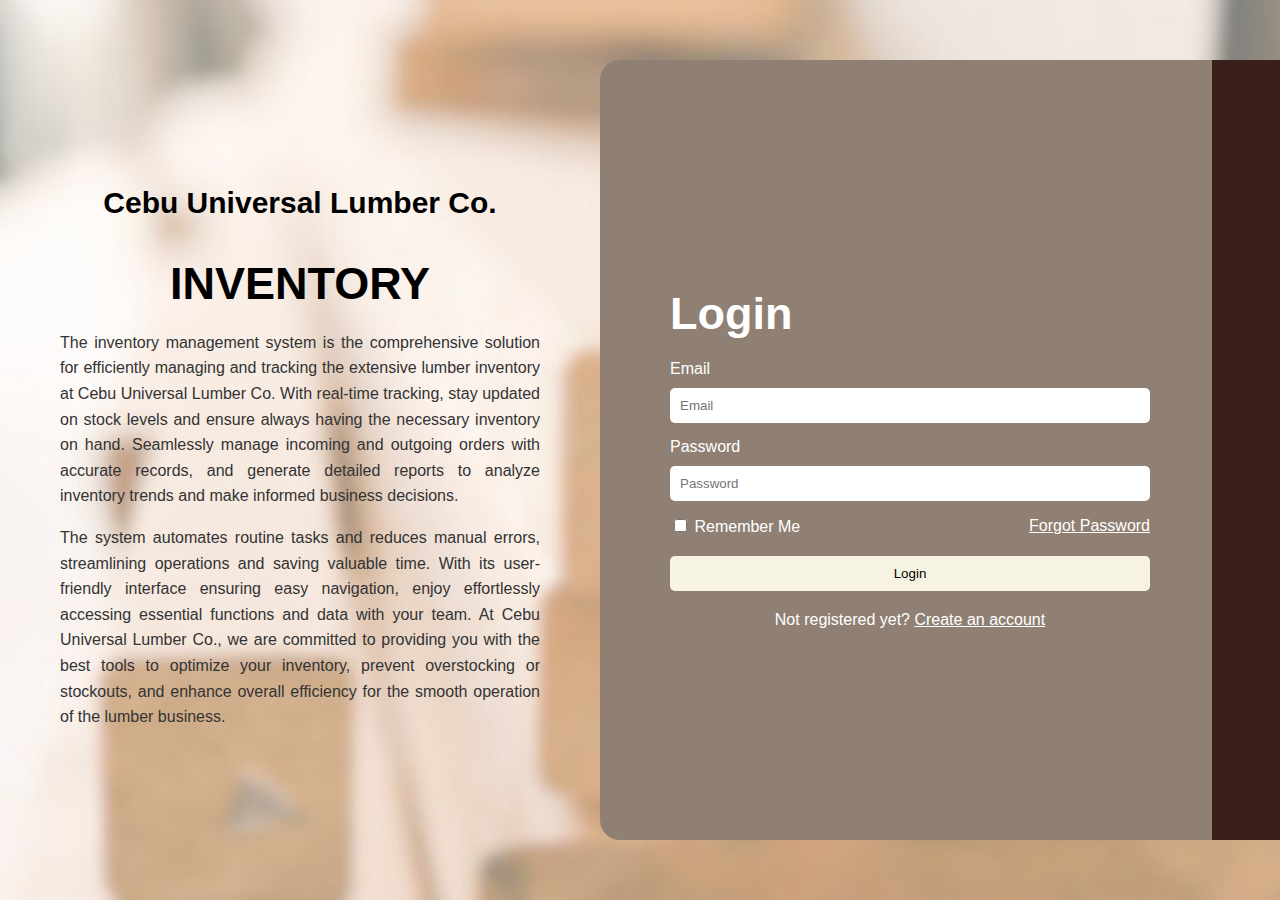
<file: IM2prj/index.html>
<!DOCTYPE html>
<html lang="en">
<head>
    <meta charset="UTF-8">
    <meta name="viewport" content="width=device-width, initial-scale=1.0">
    <title>Login</title>
    <link rel="stylesheet" href="login.css">
</head>
<body>
    <div class="container">
        <div class="left">
            <h1>Cebu Universal Lumber Co.</h1>
            <h2>INVENTORY</h2>
            <p>The inventory management system is the comprehensive solution for efficiently managing and tracking the extensive lumber inventory at Cebu Universal Lumber Co. With real-time tracking, stay updated on stock levels and ensure always having the necessary inventory on hand. Seamlessly manage incoming and outgoing orders with accurate records, and generate detailed reports to analyze inventory trends and make informed business decisions.</p>
            <p>The system automates routine tasks and reduces manual errors, streamlining operations and saving valuable time. With its user-friendly interface ensuring easy navigation, enjoy effortlessly accessing essential functions and data with your team. At Cebu Universal Lumber Co., we are committed to providing you with the best tools to optimize your inventory, prevent overstocking or stockouts, and enhance overall efficiency for the smooth operation of the lumber business.</p>
        </div>
        <div class="right">
            <form id="loginForm" action="login.php" method="POST">
                <h2>Login</h2>
                <div id="error-message" style="display:none; color: red;"></div>
                <div class="input-group">
                    <label for="email">Email</label>
                    <input type="email" id="email" name="email" placeholder="Email" required>
                </div>
                <div class="input-group">
                    <label for="password">Password</label>
                    <input type="password" id="password" name="password" placeholder="Password" required>
                </div>
                <div class="options">
                    <label>
                        <input type="checkbox">
                        Remember Me
                    </label>
                    <a href="#">Forgot Password</a>
                </div>
                <button type="submit">Login</button>
                <p>Not registered yet? <a href="create.html">Create an account</a></p>
            </form>
            <div class="dark-rectangle"></div>
        </div>
    </div>

    <script src="login.js"></script>
</body>
</html>
</file>
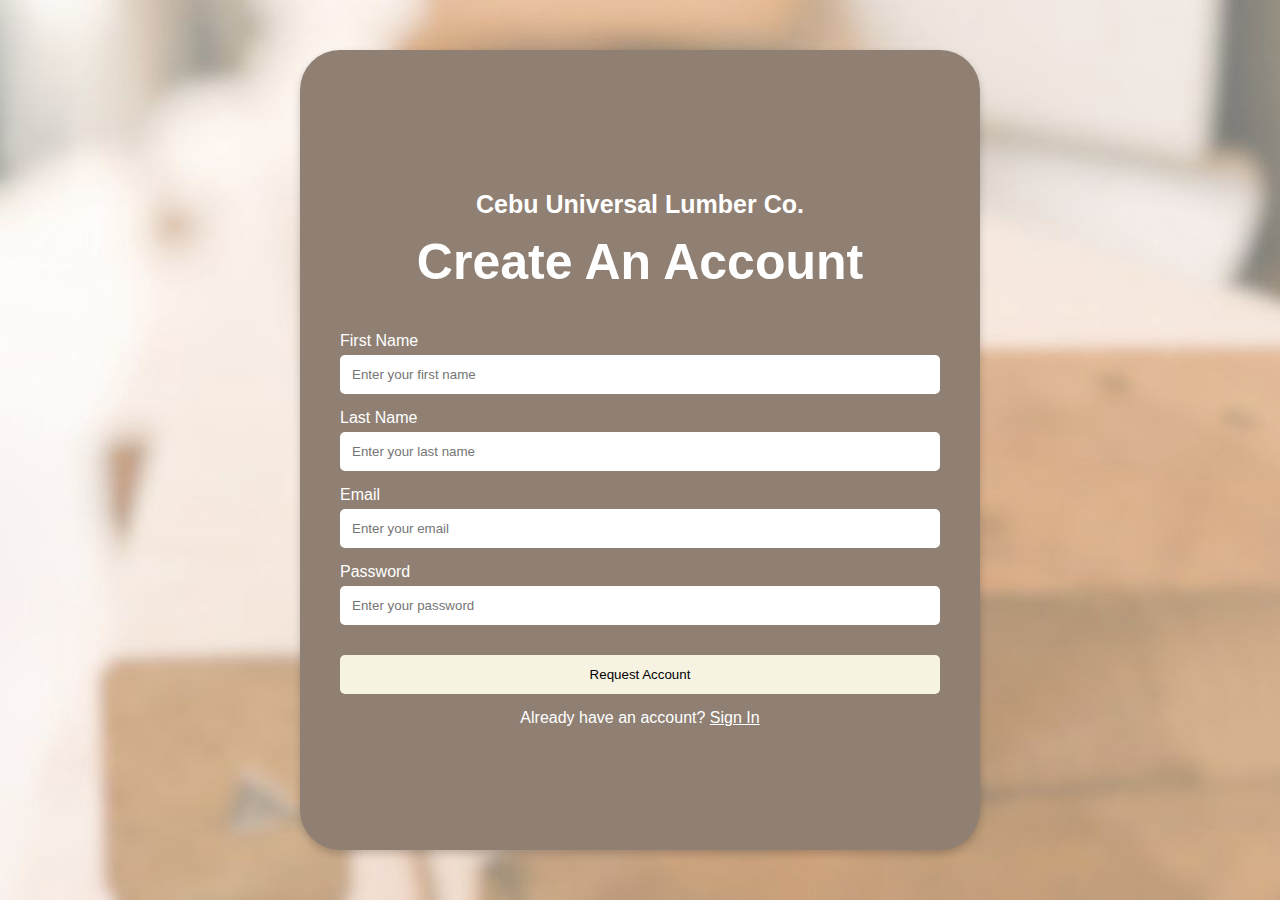
<file: IM2prj/create.html>
<!DOCTYPE html>
<html lang="en">
<head>
    <meta charset="UTF-8">
    <meta name="viewport" content="width=device-width, initial-scale=1.0">
    <title>Create an Account</title>
    <link rel="stylesheet" href="styles.css">
</head>
<body>
    <div class="container">
        <h4>Cebu Universal Lumber Co.</h4>
        <h2>Create An Account</h2>
        <form id="createAccountForm">
            <div class="input-group">
                <label for="firstName">First Name</label>
                <input type="text" id="firstName" name="firstName" placeholder="Enter your first name" required>
            </div>
            <div class="input-group">
                <label for="lastName">Last Name</label>
                <input type="text" id="lastName" name="lastName" placeholder="Enter your last name" required>
            </div>
            <div class="input-group">
                <label for="email">Email</label>
                <input type="email" id="email" name="email" placeholder="Enter your email" required>
            </div>
            <div class="input-group">
                <label for="password">Password</label>
                <input type="password" id="password" name="password" placeholder="Enter your password" required>
            </div>
            <button type="submit">Request Account</button>
        </form>
        <p>Already have an account? <a href="index.html">Sign In</a></p>
    </div>
    <script src="script.js"></script>
</body>
</html>
</file>
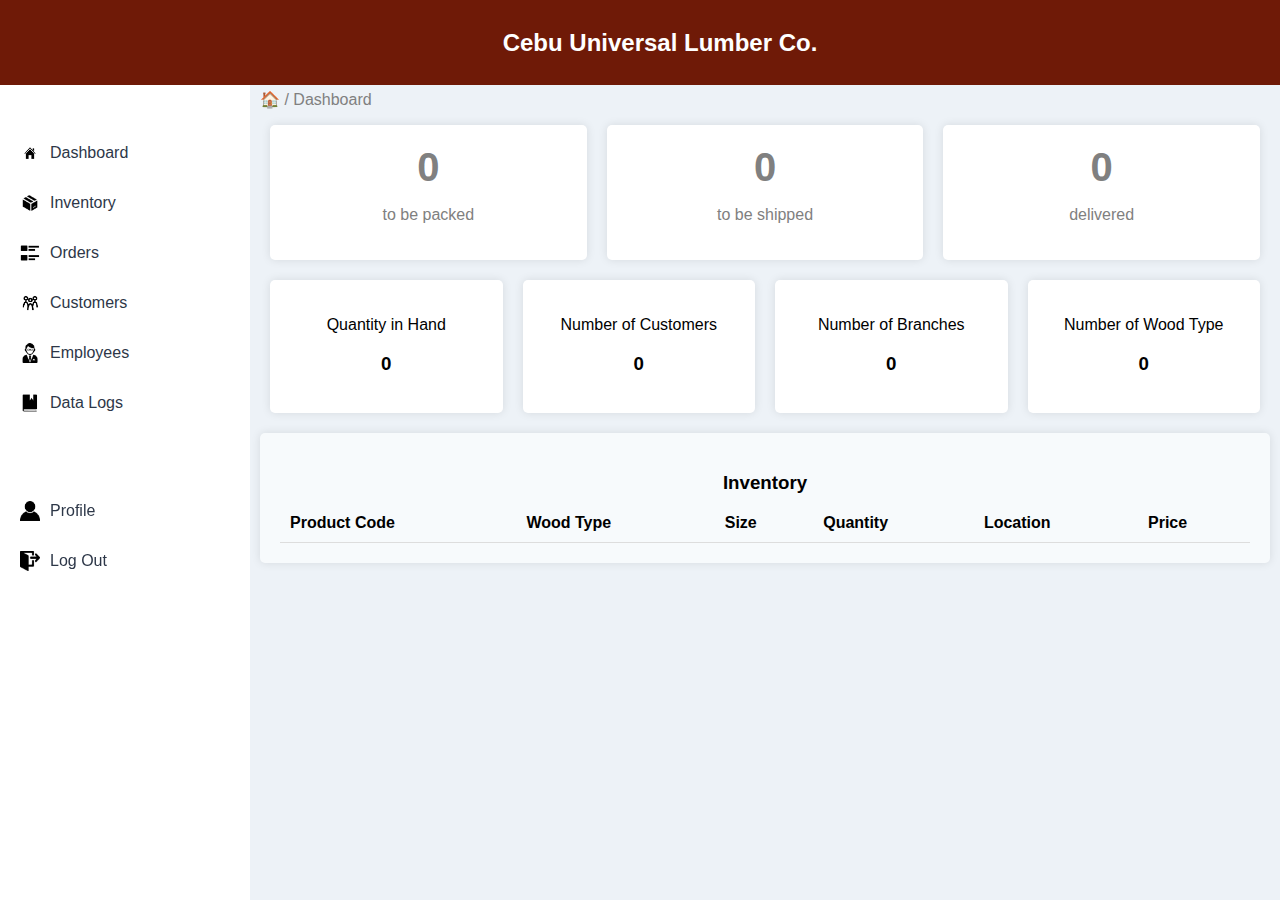
<file: IM2prj/dash.html>
<!DOCTYPE html>
<html lang="en">
<head>
    <meta charset="UTF-8">
    <meta name="viewport" content="width=device-width, initial-scale=1.0">
    <title>Cebu Universal Lumber Co. Dashboard</title>
    <link rel="stylesheet" href="dash.css">
</head>
<body>
    <div class="header">
        <h2>Cebu Universal Lumber Co.</h2>
    </div>
    <div class="container">
        <div class="sidebar">
            <ul>
                <li><a href="#" class="active"><img src="logos/homelogo.png" alt="Dashboard Icon" class="icon">Dashboard</a></li>
                <li><a href="inventory.html"><img src="logos/inventory.png" alt="Inventory Icon" class="icon">Inventory</a></li>
                <li><a href="orders.html"><img src="logos/orders.png" alt="Orders Icon" class="icon">Orders</a></li>
                <li><a href="customers.html"><img src="logos/customers.png" alt="Customers Icon" class="icon">Customers</a></li>
                <li><a href="employees.html"><img src="logos/employees.png" alt="Employees Icon" class="icon">Employees</a></li>
                <li><a href="datalog.html"><img src="logos/datalog.png" alt="Data Logs Icon" class="icon">Data Logs</a></li>
            </ul>
            <ul class="bottom">
                <li><a href="profile.html"><img src="logos/profile.png" alt="Profile Icon" class="icon">Profile</a></li>
                <li><a href="logout.php"><img src="logos/logout.png" alt="Log Out Icon" class="icon">Log Out</a></li>
            </ul>
        </div>
        <div class="main-content">
            <div class="pagename">
                <p> 🏠 / Dashboard</p>
                <div class="stats">
                    <div class="stat" id="to-be-packed">
                        <h3 id="to-be-packed-count">0</h3>
                        <p>to be packed</p>
                    </div>
                    <div class="stat" id="to-be-shipped">
                        <h3 id="to-be-shipped-count">0</h3>
                        <p>to be shipped</p>
                    </div>
                    <div class="stat" id="to-be-delivered">
                        <h3 id="to-be-delivered-count">0</h3>
                        <p>delivered</p>
                    </div>
                </div>
            </div>
            <div class="summary">
                <div class="summary-box" id="quantity-in-hand">
                    <p>Quantity in Hand</p>
                    <h3 id="quantity-in-hand-count">0</h3>
                </div>
                <div class="summary-box" id="number-of-customers">
                    <p>Number of Customers</p>
                    <h3 id="number-of-customers-count">0</h3>
                </div>
                <div class="summary-box" id="number-of-branches">
                    <p>Number of Branches</p>
                    <h3 id="number-of-branches-count">0</h3>
                </div>
                <div class="summary-box" id="number-of-categories">
                    <p>Number of Wood Type</p>
                    <h3 id="number-of-categories-count">0</h3>
                </div>
            </div>
            <div class="inventory">
                <h3>Inventory</h3>
                <table id="inventoryTable">
                    <thead>
                        <tr>
                            <th>Product Code</th>
                            <th>Wood Type</th>
                            <th>Size</th>
                            <th>Quantity</th>
                            <th>Location</th>
                            <th>Price</th>
                        </tr>
                    </thead>
                    <tbody>
                        <!-- Inventory items will be dynamically added here -->
                    </tbody>
                </table>
            </div>
        </div>
    </div>
    <script src="dash.js"></script>
</body>
</html>
</file>
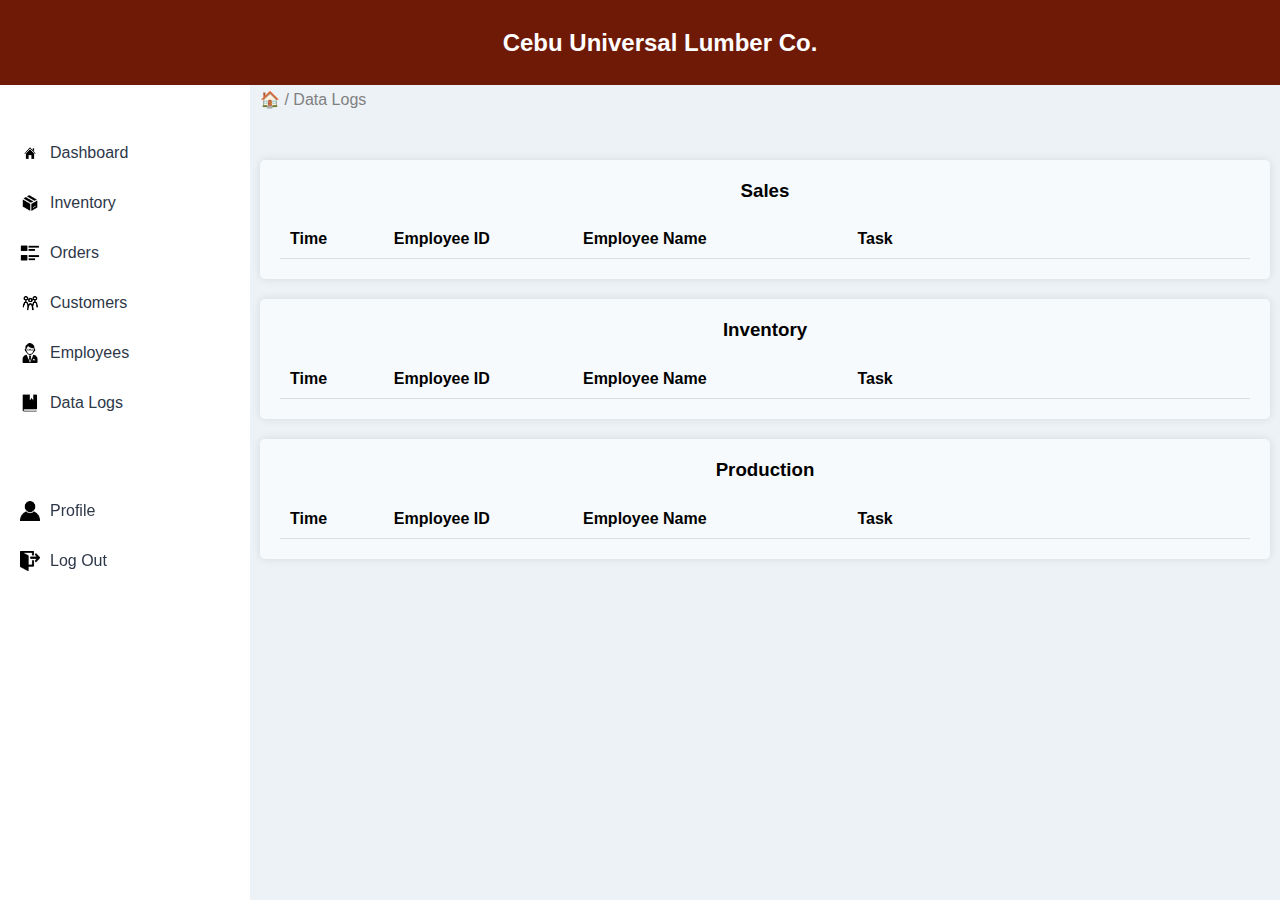
<file: IM2prj/datalog.html>
<!DOCTYPE html>
<html lang="en">
<head>
    <meta charset="UTF-8">
    <meta name="viewport" content="width=device-width, initial-scale=1.0">
    <title>Cebu Universal Lumber Co. Data-Log</title>
    <link rel="stylesheet" href="html.css">
</head>
<body>
    <div class="header">
        <h2>Cebu Universal Lumber Co.</h2>
    </div>
    <div class="container">
        <div class="sidebar">
            <ul>
                <li><a href="dash.html"><img src="logos/homelogo.png" alt="Dashboard Icon" class="icon">Dashboard</a></li>
                <li><a href="inventory.html"  class="active"><img src="logos/inventory.png" alt="Inventory Icon" class="icon">Inventory</a></li>
                <li><a href="orders.html"><img src="logos/orders.png" alt="Orders Icon" class="icon">Orders</a></li>
                <li><a href="customers.html"><img src="logos/customers.png" alt="Customers Icon" class="icon">Customers</a></li>
                <li><a href="employees.html"><img src="logos/employees.png" alt="Employees Icon" class="icon">Employees</a></li>
                <li><a href="datalog.html"><img src="logos/datalog.png" alt="Data Logs Icon" class="icon">Data Logs</a></li>
            </ul>
            <ul class="bottom">
                <li><a href="profile.html"><img src="logos/profile.png" alt="Profile Icon" class="icon">Profile</a></li>
                <li><a href="logout.php"><img src="logos/logout.png" alt="Log Out Icon" class="icon">Log Out</a></li>
            </ul>
        </div>
        <div class="main-content">
            <div class="pagename">
                <p> 🏠 / Data Logs
            </div>
            <section class="datalogcontentarea">
                <div class="datalogrecord-list">
                    <div class="datalog-table-container">
                        <h3 class="tabletitle">Sales</h3>
                        <table id="sales-table">
                            <thead>
                                <tr>
                                    <th>Time</th>
                                    <th>Employee ID</th>
                                    <th>Employee Name</th>
                                    <th>Task</th>
                                </tr>
                            </thead>
                            <tbody id="sales-table-body">
                                <!-- sales data logs records -->
                            </tbody>
                        </table>
                    </div>
                    <div class="datalog-table-container">
                        <h3 class="tabletitle">Inventory</h3>
                        <table id="inventory-table">
                            <thead>
                                <tr>
                                    <th>Time</th>
                                    <th>Employee ID</th>
                                    <th>Employee Name</th>
                                    <th>Task</th>
                                </tr>
                            </thead>
                            <tbody id="inventory-table-body">
                                <!-- inventory data logs records -->
                            </tbody>
                        </table>
                    </div>
                    <div class="datalog-table-container">
                        <h3 class="tabletitle">Production</h3>
                        <table id="production-table">
                            <thead>
                                <tr>
                                    <th>Time</th>
                                    <th>Employee ID</th>
                                    <th>Employee Name</th>
                                    <th>Task</th>
                                </tr>
                            </thead>
                            <tbody id="production-table-body">
                                <!-- production data logs records -->
                            </tbody>
                        </table>
                    </div>
                </div>
            </section>
        </div>
    </div>
    <script src="datalog.js"></script>
</body>
</html>
</file>
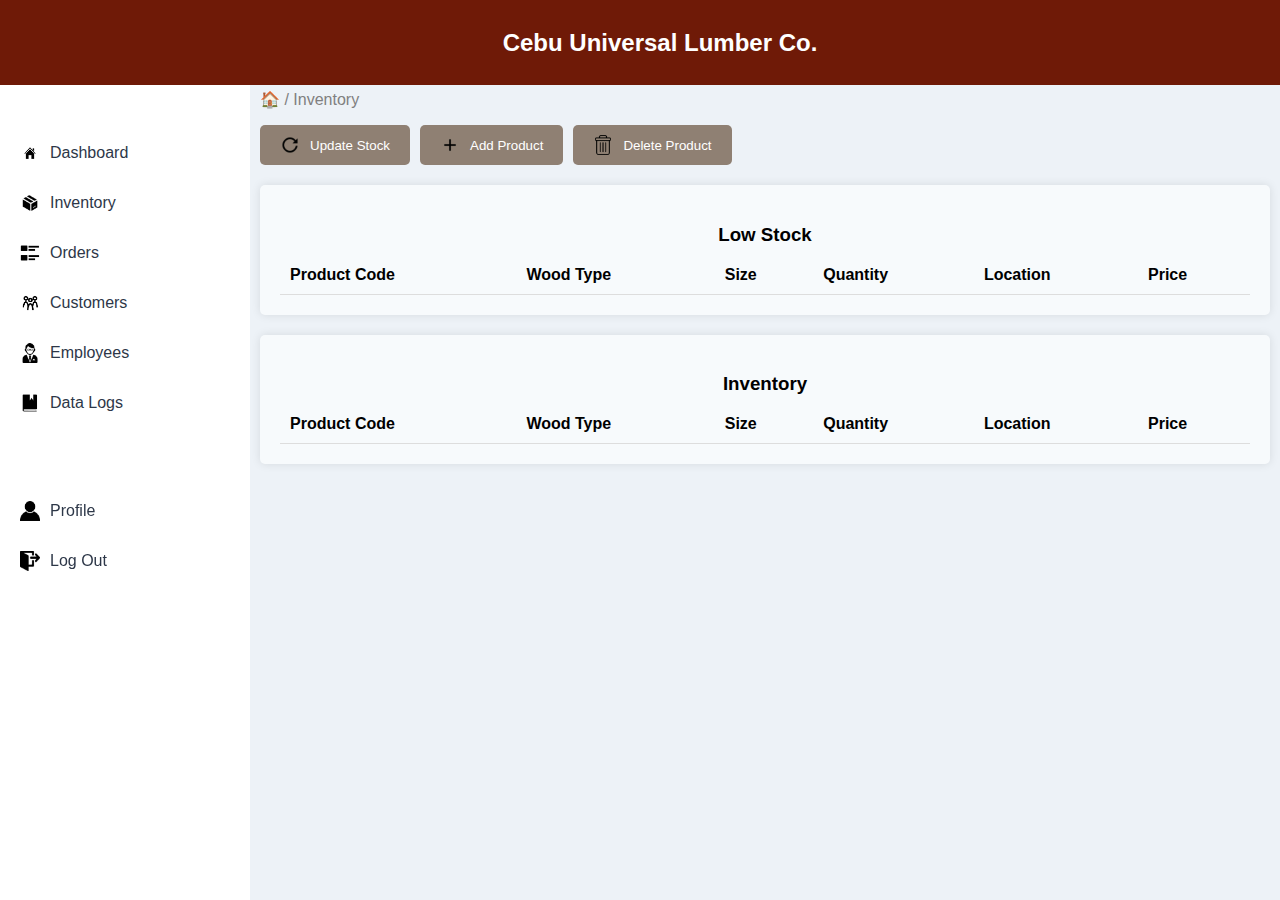
<file: IM2prj/inventory.html>
<!DOCTYPE html>
<html lang="en">
<head>
    <meta charset="UTF-8">
    <meta name="viewport" content="width=device-width, initial-scale=1.0">
    <title>Cebu Universal Lumber Co. Inventory</title>
    <link rel="stylesheet" href="inventory.css">
</head>
<body>
    <div class="header">
        <h2>Cebu Universal Lumber Co.</h2>
    </div>
    <div class="container">
        <div class="sidebar">
            <ul>
                <li><a href="dash.html"><img src="logos/homelogo.png" alt="Dashboard Icon" class="icon">Dashboard</a></li>
                <li><a href="inventory.html"  class="active"><img src="logos/inventory.png" alt="Inventory Icon" class="icon">Inventory</a></li>
                <li><a href="orders.html"><img src="logos/orders.png" alt="Orders Icon" class="icon">Orders</a></li>
                <li><a href="customers.html"><img src="logos/customers.png" alt="Customers Icon" class="icon">Customers</a></li>
                <li><a href="employees.html"><img src="logos/employees.png" alt="Employees Icon" class="icon">Employees</a></li>
                <li><a href="datalog.html"><img src="logos/datalog.png" alt="Data Logs Icon" class="icon">Data Logs</a></li>
            </ul>
            <ul class="bottom">
                <li><a href="profile.html"><img src="logos/profile.png" alt="Profile Icon" class="icon">Profile</a></li>
                <li><a href="logout.php"><img src="logos/logout.png" alt="Log Out Icon" class="icon">Log Out</a></li>
            </ul>
        </div>
        <div class="main-content">
            <div class="pagename">
                <p> 🏠 / Inventory
            </div>
            <div class="buttons">
                <button id="updateStockBtn"><img src="logos/update.png" alt="Dashboard Icon" class="icon">Update Stock</button>
                <button id="addProductBtn"><img src="logos/add.png" alt="Dashboard Icon" class="icon">Add Product</button>
                <button id="deleteProductBtn"><img src="logos/delete.png" alt="Dashboard Icon" class="icon">Delete Product</button>
            </div>
            <div id="updateStockModal" class="modal">
                <div class="modal-content">
                    <span class="close" id="updateStockClose">&times;</span>
                    <h2>Update Stock</h2>
                    <form id="updateStockForm">
                        <label for="updateProductCode">Product Code</label>
                        <input type="text" id="updateProductCode" name="productCode" required>
                        <label for="updateQuantity">Quantity In Stock</label>
                        <input type="number" id="updateQuantity" name="quantity" required>
                        <button type="submit">Save</button>
                    </form>
                </div>
            </div>
            <div id="addProductModal" class="modal">
                <div class="modal-content">
                    <span class="close" id="addProductClose">&times;</span>
                    <h2>Add Product</h2>
                    <form id="addProductForm">
                        <label for="addProductCode">Product Code</label>
                        <input type="text" id="addProductCode" name="productCode" required>
                        <label for="addWoodType">Wood Type</label>
                        <input type="text" id="addWoodType" name="woodType" required>
                        <label for="addSize">Size</label>
                        <input type="text" id="addSize" name="size" required>
                        <label for="addQuantity">Quantity In Stock</label>
                        <input type="number" id="addQuantity" name="quantity" required>
                        <label for="addLocation">Location</label>
                        <input type="text" id="addLocation" name="location" required>
                        <label for="addPrice">Price</label>
                        <input type="number" id="addPrice" name="price" required>
                        <button type="submit">Save</button>
                    </form>
                </div>
            </div>
            <div id="deleteProductModal" class="modal">
                <div class="modal-content">
                    <span class="close" id="deleteProductClose">&times;</span>
                    <h2>Delete Product</h2>
                    <form id="deleteProductForm">
                        <label for="deleteProductCode">Product Code</label>
                        <input type="text" id="deleteProductCode" name="productCode" required>
                        <button type="submit">Delete</button>
                    </form>
                </div>
            </div>
            <div class="low-stock">
                <h3>Low Stock</h3>
                <table id="lowStockTable">
                    <thead>
                        <tr>
                            <th>Product Code</th>
                            <th>Wood Type</th>
                            <th>Size</th>
                            <th>Quantity</th>
                            <th>Location</th>
                            <th>Price</th>
                        </tr>
                    </thead>
                    <tbody>
                        <!-- Low stock items will be dynamically added here -->
                    </tbody>
                </table>
            </div>
            <div class="inventory">
                <h3>Inventory</h3>
                <table id="inventoryTable">
                    <thead>
                        <tr>
                            <th>Product Code</th>
                            <th>Wood Type</th>
                            <th>Size</th>
                            <th>Quantity</th>
                            <th>Location</th>
                            <th>Price</th>
                        </tr>
                    </thead>
                    <tbody>
                        <!-- Inventory items will be dynamically added here -->
                    </tbody>
                </table>
            </div>
        </div>
    </div>
    <script src="inventory.js"></script>
</body>
</html>
</file>
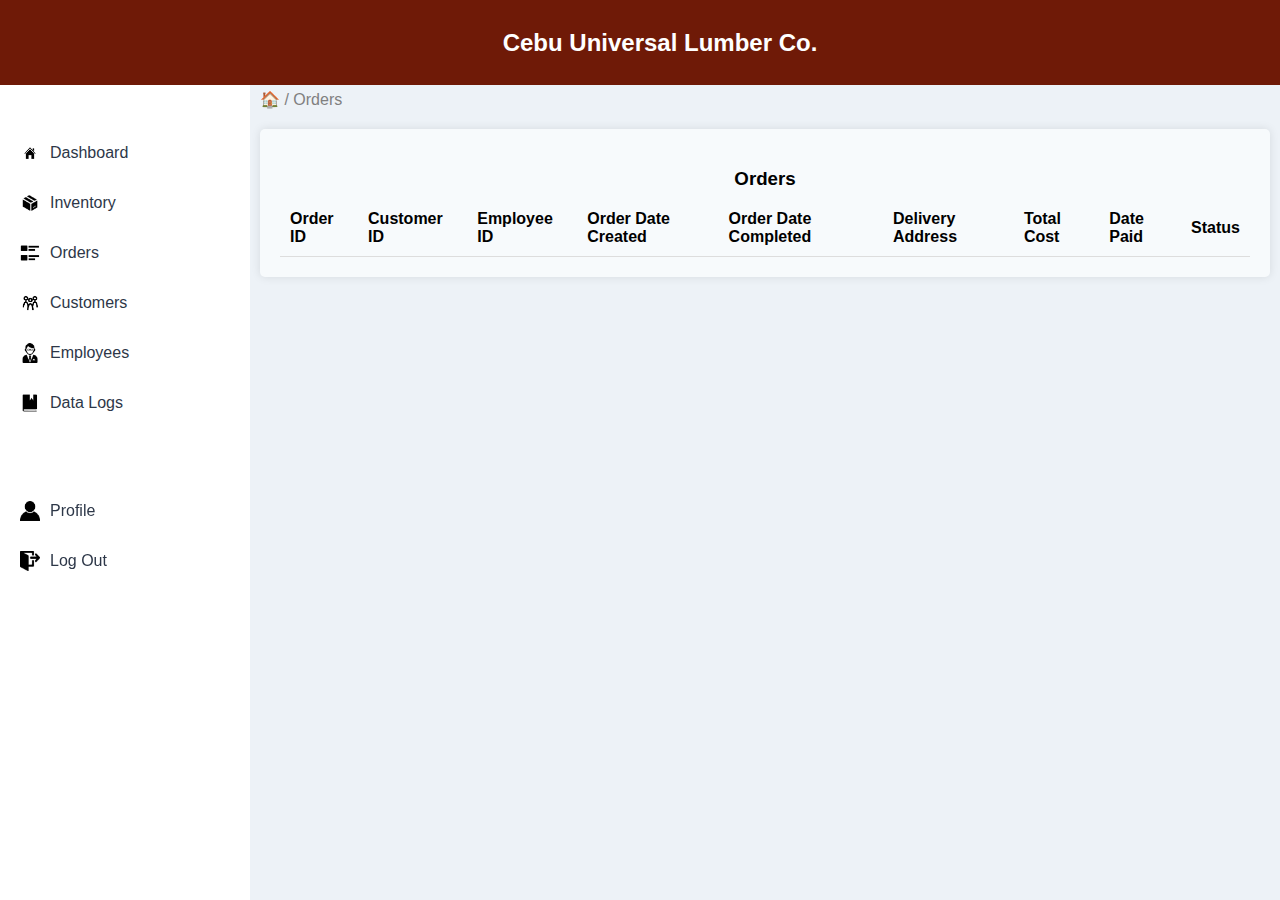
<file: IM2prj/orders.html>
<!DOCTYPE html>
<html lang="en">
<head>
    <meta charset="UTF-8">
    <meta name="viewport" content="width=device-width, initial-scale=1.0">
    <title>Cebu Universal Lumber Co. Orders</title>
    <link rel="stylesheet" href="orders.css">
</head>
<body>
    <div class="header">
        <h2>Cebu Universal Lumber Co.</h2>
    </div>
    <div class="container">
        <div class="sidebar">
            <ul>
                <li><a href="dash.html"><img src="logos/homelogo.png" alt="Dashboard Icon" class="icon">Dashboard</a></li>
                <li><a href="inventory.html"><img src="logos/inventory.png" alt="Inventory Icon" class="icon">Inventory</a></li>
                <li><a href="orders.html" class="active"><img src="logos/orders.png" alt="Orders Icon" class="icon">Orders</a></li>
                <li><a href="customers.html"><img src="logos/customers.png" alt="Customers Icon" class="icon">Customers</a></li>
                <li><a href="employees.html"><img src="logos/employees.png" alt="Employees Icon" class="icon">Employees</a></li>
                <li><a href="datalog.html"><img src="logos/datalog.png" alt="Data Logs Icon" class="icon">Data Logs</a></li>
            </ul>
            <ul class="bottom">
                <li><a href="profile.html"><img src="logos/profile.png" alt="Profile Icon" class="icon">Profile</a></li>
                <li><a href="logout.php"><img src="logos/logout.png" alt="Log Out Icon" class="icon">Log Out</a></li>
            </ul>
        </div>
        <div class="main-content">
            <div class="pagename">
                <p> 🏠 / Orders
            </div>
            <div class="orders">
                <h3>Orders</h3>
                <table id="ordersTable">
                    <thead>
                        <tr>
                            <th>Order ID</th>
                            <th>Customer ID</th>
                            <th>Employee ID</th>
                            <th>Order Date Created</th>
                            <th>Order Date Completed</th>
                            <th>Delivery Address</th>
                            <th>Total Cost</th>
                            <th>Date Paid</th>
                            <th>Status</th>
                        </tr>
                    </thead>
                    <tbody>
                        <!-- Orders will be dynamically added here -->
                    </tbody>
                </table>
            </div>
        </div>
    </div>
    <script src="orders.js"></script>
</body>
</html>
</file>
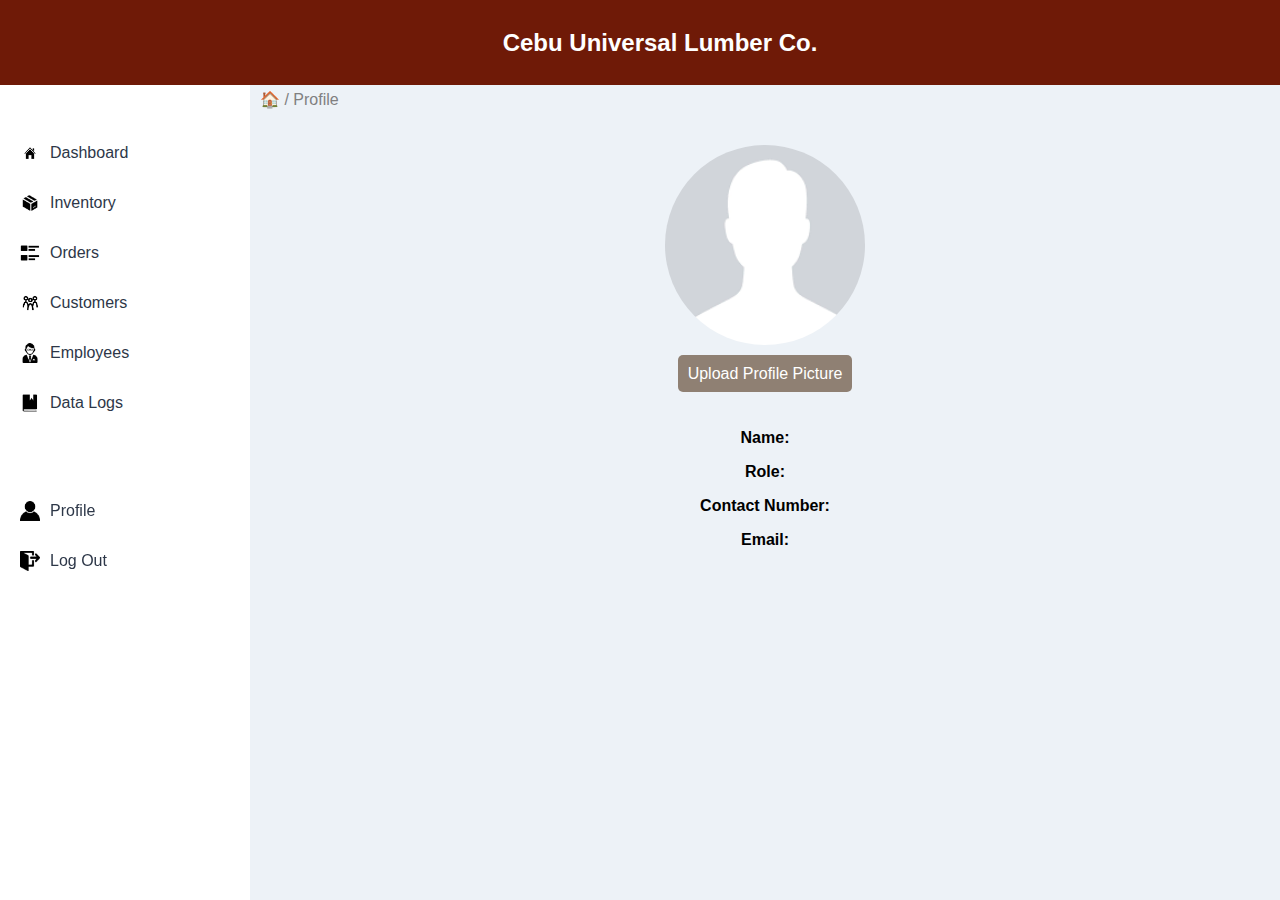
<file: IM2prj/profile.html>
<!DOCTYPE html>
<html lang="en">
<head>
    <meta charset="UTF-8">
    <meta name="viewport" content="width=device-width, initial-scale=1.0">
    <title>Cebu Universal Lumber Co. Profile</title>
    <link rel="stylesheet" href="html.css">
</head>
<body>
    <div class="header">
        <h2>Cebu Universal Lumber Co.</h2>
    </div>
    <div class="container">
        <div class="sidebar">
            <ul>
                <li><a href="dash.html"><img src="logos/homelogo.png" alt="Dashboard Icon" class="icon">Dashboard</a></li>
                <li><a href="inventory.html"><img src="logos/inventory.png" alt="Inventory Icon" class="icon">Inventory</a></li>
                <li><a href="orders.html"><img src="logos/orders.png" alt="Orders Icon" class="icon">Orders</a></li>
                <li><a href="customers.html"><img src="logos/customers.png" alt="Customers Icon" class="icon">Customers</a></li>
                <li><a href="employees.html"><img src="logos/employees.png" alt="Employees Icon" class="icon">Employees</a></li>
                <li><a href="datalog.html"><img src="logos/datalog.png" alt="Data Logs Icon" class="icon">Data Logs</a></li>
            </ul>
            <ul class="bottom">
                <li><a href="profile.html" class="active"><img src="logos/profile.png" alt="Profile Icon" class="icon">Profile</a></li>
                <li><a href="logout.php"><img src="logos/logout.png" alt="Log Out Icon" class="icon">Log Out</a></li>
            </ul>
        </div>
        <div class="main-content">
            <div class="pagename">
                <p> 🏠 / Profile</p>
            </div>
            <div class="profile-container">
                <div class="profile-picture">
                    <img src="logos/defaultprofile.png" alt="Profile Picture" class="circle" id="profile-picture">
                    <div class="upload-options">
                        <input type="file" id="profile-picture-upload" accept="image/*">
                        <div><label for="profile-picture-upload" id="upload-label">Upload Profile Picture</label></div>
                        <div class="button-container">
                            <button id="edit-picture" style="display: none;">Edit</button>
                            <button id="save-picture" style="display: none;">Save</button>
                        </div>
                    </div>
                </div>
                <div class="profile-info">
                    <div class="profile-details">
                        <p><strong>Name:</strong> <span id="employeeName"></span></p>
                        <p><strong>Role:</strong> <span id="employeeRole"></span></p>
                        <p><strong>Contact Number:</strong> <span id="employeeContactNumber"></span></p>
                        <p><strong>Email:</strong> <span id="employeeEmail"></span></p>
                    </div>
                </div>
            </div>
        </div>
    </div>
    <script src="profile.js"></script>
</body>
</html>
</file>
<file: IM2prj/login.css>
body {
    display: flex;
    justify-content: center;
    align-items: center;
    height: 100vh;
    margin: 0;
    font-family: Arial, sans-serif;
    background-color: #f0f0f0;
}

.container {
    display: flex;
    width: 100%;
    height: 100vh;
    margin: 20px 0;
    /* border-radius: 20px; */
    overflow: hidden;
    /* background-color: rgba(255, 255, 255, 0.7);  */
    background-image: url(logos/background.jpg);
    background-repeat: no-repeat;
    background-position: center;
    background-attachment: fixed;
    background-size: cover;
}

.left {
    flex: 0.8;
    padding: 60px;
    padding-top: 13%;
    box-sizing: border-box;
    justify-content: center;
    text-align: center;
}

.right {
    flex: 1;
    position: relative;
    background-color: #8f8073;
    color: white;
    display: flex;
    flex-direction: column;
    justify-content: center;
    align-items: center;
    padding: 40px;
    box-sizing: border-box;
    border-radius: 20px 0 0 20px;
    margin: 60px 0;
}

h1 {
    font-size: 30px;
    margin-bottom: 10px;
}

h2 {
    font-size: 45px;
    margin-bottom: 20px;
}

.left p{
    font-size: 16px;
    line-height: 1.6;
    color: #333;
    text-align: justify;
}

p {
    font-size: 16px;
    line-height: 1.6;
    color: white;
    text-align: center;
}

.input-group {
    width: 100%;
    margin-bottom: 15px;
}

.input-group label {
    display: block;
    margin-bottom: 5px;
}

input[type="email"], input[type="password"] {
    width: 100%;
    padding: 10px;
    margin-top: 5px;
    border: none;
    border-radius: 5px;
    box-sizing: border-box;
}

form {
    width: 80%; 
    max-width: 500px; 
    margin-right: 60px;
}

.options {
    display: flex;
    justify-content: space-between;
    align-items: center;
    width: 100%;
    margin-bottom: 20px;
    color: white;
}

button {
    background-color: #f7f3e3;
    color: black;
    border: none;
    border-radius: 5px;
    padding: 10px 20px;
    cursor: pointer;
    width: 100%;
}

button:hover {
    background-color: #7a6d60;
    ;
}

a {
    color: #ffffff;
}

.dark-rectangle {
    position: absolute;
    right: 0;
    top: 0;
    width: 10%;
    height: 100%;
    background-color: #3a1f1a; 
    /* border-radius: 0 10px 10px 0; */
}

@media (max-width: 800px) {
    .container {
        flex-direction: column;
    }

    .left, .right {
        width: 100%;
        border-radius: 10px;
        margin: 20px 0;
    }

    .right {
        border-radius: 10px;
    }
}

@media (max-width: 1200px) {
    .container {
        flex-direction: column;
    }

    .left, .right {
        width: 100%;
        border-radius: 10px;
        margin: 20px 0;
    }

    .right {
        border-radius: 10px;
    }

    .left p {
        font-size: 14px;
    }

    .input-group {
        margin-bottom: 10px;
    }

    button {
        padding: 8px 16px;
    }
}

@media (max-width: 992px) {
    .left p {
        font-size: 12px;
    }

    .input-group {
        margin-bottom: 8px;
    }

    button {
        padding: 6px 12px;
    }
}

@media (max-width: 768px) {
    .left p {
        font-size: 10px;
    }

    .input-group {
        margin-bottom: 6px;
    }

    button {
        padding: 4px 8px;
    }
}

@media (max-width: 576px) {
    .left p {
        font-size: 8px;
    }

    .input-group {
        margin-bottom: 4px;
    }

    button {
        padding: 2px 4px;
    }
}
</file>
<file: IM2prj/styles.css>
body {
    display: flex;
    justify-content: center;
    align-items: center;
    height: 100vh;
    margin: 0;
    font-family: Arial, sans-serif;
    background-image: url(logos/background.jpg);
    background-repeat: no-repeat;
    background-position: center;
    background-attachment: fixed;
    background-size: cover;
}

.container {
    background-color: #8f8073;
    padding: 40px;
    border-radius: 40px;
    box-shadow: 0 4px 8px rgba(0,0,0,0.2);
    text-align: center;
    width: 50%;
    max-width: 600px;
    height: 80%;
    max-height: 800px;
    display: flex;
    flex-direction: column;
    justify-content: center;
    margin: 0 auto;
}

h4, h2 {
    color: white;
}

h4{
    font-size: 25px;
}

h2{
    margin-top: -20px;
    font-size: 50px;
}

.input-group {
    display: flex;
    flex-direction: column;
    margin-bottom: 15px;
}

label {
    color: white;
    margin-bottom: 5px; 
    text-align: left; 
}

input {
    width: 100%;
    padding: 12px;
    border: none;
    border-radius: 5px;
    box-sizing: border-box;
}

button {
    background-color: #f7f3e3;
    color: black;
    border: none;
    border-radius: 5px;
    padding: 12px 24px;
    cursor: pointer;
    width: 100%;
    margin-top: 15px;
}

button:hover {
    background-color: #7a6d60;
}

p {
    color: white;
    margin-top: 15px;
}

a {
    color: white;
}

@media only screen and (max-width: 1200px) {
    .container {
         width: 60%;
         max-width: 800px;
     }
 }
 
 @media only screen and (max-width: 992px) {
    .container {
         width: 70%;
         max-width: 900px;
     }
 }
 
 @media only screen and (max-width: 768px) {
    .container {
         width: 80%;
         max-width: 1000px;
     }
 }
 
 @media only screen and (max-width: 576px) {
    .container {
         width: 90%;
         max-width: 1200px;
     }
 }
</file>
<file: IM2prj/dash.css>
body {
    font-family: 'Arial', sans-serif;
    margin: 0;
    padding: 0;
    display: flex;
    flex-direction: column;
    height: 100vh;
}

.header {
    background-color: #6f1a07;
    color: white;
    align-items: center;
    display: flex;
    padding: 20px;
    width:100%;
    position: fixed;
    height: 5%;
    justify-content: center;
}

.container {
    display: flex;
    flex: 1;
}

.sidebar {
    width: 250px;
    margin-top: 10%;
    background-color: #fff;
    color: #2d3748;
    display: flex;
    flex-direction: column;
    justify-content: space-between;
    position: fixed;
}

.sidebar ul {
    list-style: none;
    padding: 0;
    margin: 0;
}

.sidebar ul li {
    padding: 15px 20px;
}

.sidebar ul li a {
    color: #2d3748;
    text-decoration: none;
    display: flex;
    align-items: center;
}
.sidebar ul li a:hover,
.sidebar ul li a:active {
    background-color: #e2e8f0;
    border-radius: 5px;
}

.sidebar ul li a .icon {
    margin-right: 10px;
    width: 20px;
    height: 20px;
}

.sidebar ul.bottom {
    margin-top: 28%;
    padding-bottom: 10px;   
    position: fixed;
}

.main-content {
    flex: 1;
    padding: 10px;
    background-color: #edf2f7;
    overflow-y: auto;
    margin-left: 250px;
    margin-top: 5% ;
  
}

.stats {
    display: flex;
    justify-content: space-around;
    margin-bottom: 20px;
}

.stat {
    background-color: #fff;
    padding: 20px;
    text-align: center;
    flex: 1;
    margin: 0 10px;
    border-radius: 5px;
    box-shadow: 0 0 10px rgba(0,0,0,0.1);
}

.stat h3 {
    font-size: 2.5em;
    margin: 0;
}

.summary {
    display: flex;
    justify-content: space-between;
    margin-bottom: 20px;
}

.summary-box {
    background-color: #fff;
    padding: 20px;
    text-align: center;
    flex: 1;
    margin: 0 10px;
    border-radius: 5px;
    box-shadow: 0 0 10px rgba(0,0,0,0.1);
}

.pagename{
    color: gray;
}

.low-stock, .inventory {
    margin: 20px 0;
    background-color: #F7fafc;
    padding: 20px;
    border-radius: 5px;
    box-shadow: 0 0 10px rgba(0,0,0,0.1);
    
}

.low-stock h3, .inventory h3 {
    margin-bottom: 10px;
    text-align: center;
}

.low-stock table, .inventory table {
    width: 100%;
    border-collapse: collapse;
}

.low-stock th, .inventory th, .low-stock td, .inventory td {
    padding: 10px;
    text-align: left;
    border-bottom: 1px solid #ddd;
}

@media (max-width: 768px) {
    .header {
        position: relative;
        height: auto;
        padding: 20px;
        justify-content: flex-start;
    }

    .sidebar {
        width: 100%;
        margin-top: 0;
        position: relative;
    }

    .main-content {
        margin-left: 0;
        margin-top: 5%;
    }

    .stats {
        flex-direction: column;
    }

    .stat {
        margin-bottom: 20px;
    }

    .summary {
        flex-direction: column;
    }

    .summary-box {
        margin-bottom: 20px;
    }

    .low-stock, .inventory {
        margin: 20px 0;
    }
}

@media (max-width: 480px) {
    .stat {
        padding: 10px;
    }

    .stat h3 {
        font-size: 1.5em;
    }

    .summary-box {
        padding: 10px;
    }

    .low-stock table, .inventory table {
        font-size: 0.8em;
    }
}
</file>
<file: IM2prj/html.css>
body {
    font-family: 'Arial', sans-serif;
    margin: 0;
    padding: 0;
    display: flex;
    flex-direction: column;
    height: 100vh;
}

.header {
    background-color: #6f1a07;
    color: white;
    align-items: center;
    display: flex;
    padding: 20px;
    width:100%;
    position: fixed;
    height: 5%;
    justify-content: center;
    
}

.container {
    display: flex;
    flex: 1;
}

.sidebar {
    width: 250px;
    margin-top: 10%;
    background-color: #fff;
    color: #2d3748;
    display: flex;
    flex-direction: column;
    justify-content: space-between;
    position: fixed;
}

.sidebar ul {
    list-style: none;
    padding: 0;
    margin: 0;
}
.pagename{
    color: gray;
}
h3.tabletitle{
    text-align: center;
}
.sidebar ul li {
    padding: 15px 20px;
}

.sidebar ul li a {
    color: #2d3748;
    text-decoration: none;
    display: flex;
    align-items: center;
}
.sidebar ul li a:hover,
.sidebar ul li a:active {
    background-color: #e2e8f0;
    border-radius: 5px;
}

.sidebar ul li a .icon {
    margin-right: 10px;
    width: 20px;
    height: 20px;
}

.sidebar ul.bottom {
    margin-top: 28%;
    padding-bottom: 10px;   
    position: fixed;
}

.main-content {
    flex: 1;
    padding: 10px;
    background-color: #edf2f7;
    overflow-y: auto;
    margin-left: 250px;
    margin-top: 5% ;
  
}

.nav-logo + span {
    vertical-align: middle;
    font-size: 16px; 
}


.nav-logo {
    width: 20px; 
    height: 20px; 
    margin-right: 10px;
    vertical-align: left;
    color: black;

}

/* Data Log Content */

.datalogcontentarea {
    margin-top: 5%;
    margin-left: 0;
}

.datalogcontentarea {
    margin-top: 5%;
    margin-left: 0px;
    background-color: #edf2f7;
}

.datalog-table-container {
    background-color: #f7fafc;
    padding: 20px;
    margin-bottom: 20px;
    border-radius: 5px;
    box-shadow: 0 0 10px rgba(0,0,0,0.1);
}

.datalog-table-container h3 {
    margin-top: 0;
}

.datalog-table-container table {
    width: 100%;
    border-collapse: collapse;
}

.datalog-table-container th,.datalog-table-container td {
    padding: 10px;
    text-align: left;
    border-bottom: 1px solid #ddd;
}
.datalog-table-container table {
    table-layout: fixed;
    width: 100%;
  }
  
  .datalog-table-container th,.datalog-table-container td {
    overflow: hidden;
    text-overflow: ellipsis;
    white-space: nowrap;
  }
  
  .datalog-table-container th:nth-child(1),.datalog-table-container td:nth-child(1) {
    width: 10%; 
  }
  
  .datalog-table-container th:nth-child(2),.datalog-table-container td:nth-child(2) {
    width: 20%; 
  }
  
  .datalog-table-container th:nth-child(3),.datalog-table-container td:nth-child(3) {
    width: 30%; 
  }
  
  .datalog-table-container th:nth-child(4),.datalog-table-container td:nth-child(4) {
    width: 45%; 
  }
/* Customer Content */
.customersmain-content {
    padding-top: 80px;
    margin-left: 250px;
    padding-right: 50px;
    background-color: #edf2f7;
    padding: 20px;

}
div.customerstoolbar{
    background-color: transparent;
    box-shadow: none;
    padding: 5px;
    
    
}

.customerssearchbar, .customerstoolbar, .customerssearch-results, .customersrecord-list {
    background-color: #f7fafc;
    padding: 20px;
    margin-bottom: 20px;
    border-radius: 5px;
    box-shadow: 0 0 10px rgba(0,0,0,0.1);
}
.customerstoolbar button{
    display: flex;
    align-items: center;
    margin-right: 10px; 
    padding: 10px 20px;
    background-color: #8f8073;
    color: white;
    border: none;
    border-radius: 5px;
    cursor: pointer;

}

.customerssearchbar input {
    padding: 10px;
    margin-right: 10px;
    width: 200px;
    border-radius: 5px;
    box-shadow: 0 0 10px rgba(0,0,0,0.1);
}

.customerssearchbar button{
    padding: 10px;
    border: none;
    background-color: #8f8073;
    color: white;
    cursor: pointer;
    border-radius: 5px;
}
.customerssearch-results {
    display: flex;
    flex-direction: column;
    gap: 10px;
    padding: 20px;

}

.customersearch-result-item {
    display: grid;
    grid-template-columns: 1fr 1fr 1fr 1fr;
    gap: 10px;
    background-color: #f9f9f9;
    padding: 10px;
    border-radius: 10px;
}

.column {
    display: flex;
    flex-direction: column;
}


.customersearch-result-item {
    display: grid;
    grid-template-columns: 1fr 1fr 1fr 1fr;
    gap: 10px;
    background-color: #f9f9f9;
    padding: 10px;
    border-radius: 10px;
    position: relative;
}

.customersearch-result-item::before {
    content: "";
    position: absolute;
    top: 0;
    bottom: 0;
    left: 50%;
    width: 1px;
    background-color: #ddd;
}


.search button:hover, .customerstoolbar button:hover {
    background-color: #7a6d60;
}
.customerstoolbar button {
    display: flex;
    align-items: center;
    margin-right: 10px; 
    padding: 10px 20px;
    background-color: #8f8073;
    color: white;
    border: none;
    border-radius: 5px;
    cursor: pointer;
}
.customerstoolbar {
    display: flex;
    justify-content: flex-start; 
    margin-bottom: 20px;
}

.customersrecord-list table {
    width: 100%;
    border-collapse: collapse;
    
}

.customersrecord-list th, .customersrecord-list td {
    padding: 10px;
    text-align: left;
    border-bottom: 1px solid #ddd;
}

.customersmodal {
    display: none;
    position: fixed;
    z-index: 1;
    left: 0;
    top: 0;
    width: 100%;
    height: 100%;
    overflow: auto;
    background-color: rgb(0,0,0);
    background-color: rgba(0,0,0,0.4);
}

.customersmodal-content {
    background-color: #fefefe;
    margin: 15% auto;
    padding: 20px;
    border: 1px solid #888;
    width: 30%;
    border-radius: 10px;
    box-sizing: border-box;

    

    
}
.customersmodal-content input {
    width: calc(100% - 20px); /* Adjust width to account for padding */
    padding: 10px;
    margin-bottom: 15px;
    border-radius: 5px;
    border: 1px solid #ccc;
    box-sizing: border-box;
    
}

.customersclose {
    color: #aaa;
    float: right;
    font-size: 28px;
    font-weight: bold;

}

.customersclose:hover,
.customersclose:focus {
    color: black;
    text-decoration: none;
    cursor: pointer;
}

.customerstoolbar button .nav-logo {
    margin-right: 10px; 
}
.customersmodal-content .customerssave-btn {
    padding: 10px 20px;
    background-color: #194630;
    color: white;
    border: none;
    border-radius: 5px;
    cursor: pointer;
}
.customerssearchbar button {
    background-color: transparent; 
    border: none; 
}

.customersmodal-content .customerssave-btn:hover {
    background-color: #2d634a; 
}

.customers-sort-options select {
    padding: 10px;
    border-radius: 5px;
    border: 1px solid #ddd;
}
.customers-sort-options img {
   align-items: center;

}

/* Employees Content */
.employeesmain-content {
    padding-top: 80px;
    margin-left: 250px;
    padding-right: 50px;
    background-color: #edf2f7;
    padding: 20px;
    
}

.employeestoolbar button {
    display: flex;
    align-items: center;
    margin-right: 10px; 
    padding: 10px 20px;
    background-color: #8f8073;
    color: white;
    border: none;
    border-radius: 5px;
    cursor: pointer;
}
.employeestoolbar button .nav-logo {
    margin-right: 10px; 
}

.employeestoolbar {
    display: flex;
    justify-content: flex-start; 
    margin-bottom: 20px;
}

div.employeestoolbar{
    background-color: transparent;
    box-shadow: none;
    padding: 5px;
    
    
}
.employeessearchbar, .employeestoolbar, .employeessearch-results, .employeesrecord-list {
    background-color: #f7fafc;
    padding: 20px;
    margin-bottom: 20px;
    border-radius: 5px;
    box-shadow: 0 0 10px rgba(0,0,0,0.1);
}

.employeessearchbar input {
    padding: 10px;
    margin-right: 10px;
    width: 200px;
    border-radius: 5px;
}

.employeessearchbar button, .employeestoolbar button {
    padding: 10px;
    border: none;
    background-color: #8f8073;
    color: white;
    cursor: pointer;
    border-radius: 5px;
}
.employeessearch-results {
    display: flex;
    flex-direction: column;
    gap: 10px;
    padding: 20px;
    border-radius: 10px;
}



.column {
    display: flex;
    flex-direction: column;
}


.employeesearch-result-item {
    display: grid;
    grid-template-columns: 1fr 1fr 1fr 1fr 1fr; 
    gap: 10px;
    background-color: #f9f9f9;
    padding: 10px;
    border-radius: 10px;
    text-align: center; 
    margin-bottom: 10px; 
}


.search button:hover, .employeestoolbar button:hover {
    background-color: #7a6d60;
}

.employeesrecord-list table {
    width: 100%;
    border-collapse: collapse;

}

.employeesrecord-list th, .employeesrecord-list td {
    padding: 10px;
    border-bottom: 1px solid #ddd;
    text-align: left;
}

.employeesmodal {
    display: none;
    position: fixed;
    z-index: 1;
    left: 0;
    top: 0;
    width: 100%;
    height: 100%;
    overflow: auto;
    background-color: rgba(0, 0, 0, 0.4);
}

.employeesmodal-content {
    background-color: #fefefe;
    margin: 15% auto;
    padding: 20px;
    border: 1px solid #888;
    width: 30%;
    border-radius: 10px;
    box-sizing: border-box;
    

    

    
}
.employeesmodal-content select {
    width: calc(100% - 20px); /* Adjust width to account for padding */
    padding: 10px;
    margin-bottom: 15px;
    border-radius: 5px;
    border: 1px solid #ccc;
    box-sizing: border-box;

}
.employeesmodal-content input {
    width: calc(100% - 20px); /* Adjust width to account for padding */
    padding: 10px;
    margin-bottom: 15px;
    border-radius: 5px;
    border: 1px solid #ccc;
    box-sizing: border-box;
}

.employeesclose {
    color: #aaa;
    float: right;
    font-size: 28px;
    font-weight: bold;

}

.employeesclose:hover,
.employeesclose:focus {
    color: black;
    text-decoration: none;
    cursor: pointer;
}


.employeesmodal-content .employeessave-btn {
    padding: 10px 20px;
    background-color: #194630;
    color: white;
    border: none;
    border-radius: 5px;
    cursor: pointer;
}
.employeessearchbar button {
    background-color: transparent; 
    border: none; 
}

.employeesmodal-content .employeessave-btn:hover {
    background-color: #2d634a; 
}

/* new added */
.employeessearchbar {
    display: flex;
    align-items: center;
}

.employeesort-container {
    display: flex;
    align-items: center;
}

.employeesort-container label {
    margin-right: 10px;
}

.employeesort-container select {
    padding: 10px;
    border-radius: 5px;
    border: 1px solid #ddd;
}
/*Profile Content*/
.profile-container {
    display: flex;
    flex-direction: column;
    align-items: center;
    padding: 20px;
    text-align: center;
  }
  
  .profile-picture {
    margin-bottom: 20px;
    text-align: center;
  }
  
  .circle {
    border-radius: 50%;
    object-fit: cover;
    margin: 0 auto;
    width: 200px;
    height: 200px;
  }
  
  .default-profile-pic {
    display: block;
    width: 100px; /* adjust the width and height to your liking */
    height: 100px;
    border-radius: 50%;
    margin: 10px;
  }
  
  .profile-picture img {
    display: none; /* hide the default profile picture by default */
  }
  
  .profile-picture img.default-profile-pic {
    display: block; /* show the default profile picture if no profile picture is uploaded */
  }
  
  /* when a profile picture is uploaded, hide the default profile picture */
  .profile-picture img[src] {
    display: block;
  }
  
  .profile-picture img[src] +.default-profile-pic {
    display: none;
  }
  
  .upload-options {
    margin-top: 10px;
    padding: 10px;
    border-radius: 10px;
    color: #fff;
    /* remove the violet background color */
    background-color: transparent;
    display: flex;
    justify-content: center;
  }
  .upload-options img {
    flex-grow: 1;
    border-radius: 10px; /* keep the border radius to maintain the rounded shape */
  }
  
  .upload-options input[type="file"] {
    display: none;
  }
  
  .upload-options label {
    cursor: pointer;
    margin-bottom: 10px;
    background-color: #8f8073;
    border: none;
    padding: 10px;
    border-radius: 5px;
  }
  
  .upload-options button {
    margin-top: 10px;
    margin-bottom: 10px;
    background-color: #8f8073;
    color: #fff;
    border: none;
    padding: 10px;
    border-radius: 5px;
  }
  .upload-options button#save-picture {
    background-color: #8f8073; 
    color: #fff;
    border: none;

    border-radius: 5px;
    margin: 5%;
  }
  .upload-options button, .button-container button {
    cursor: pointer;
  }
  
  .upload-options button:hover, .button-container button:hover {
    opacity: 0.8;
  }
  
  .upload-options button#edit-picture {
    background-color: #FF0000;
    color: #fff;
    border: none;

    border-radius: 5px;
    margin: 5%;
  }
  
  .profile-info {
    text-align: center;
  }
  
  .profile-info input[type="text"],.profile-info input[type="email"] {
    width: 75%;
    padding: 10px;
    margin-bottom: 10px;
    border-radius: 5px;
    box-shadow: 0 0 0 1px #ccc;
  }
  
  .button-container {
    display: flex;
    justify-content: center;
  }
  
  #edit-info, #save-info {
    margin-top: 10px;
    margin-bottom: 10px;
    padding: 10px;
    border-radius: 5px;
    text-align: center;
  }
  
  #edit-info {
    background-color: #FF0000; 
    color: #fff;
    border: none;
    text-align: center;
  }
  
  #save-info {
    background-color: #194630;
    color: #fff;
    text-align: center;
    border: none;
  }

  @media (max-width: 768px) {
    .header {
        position: relative;
        height: auto;
        padding: 20px;
        justify-content: flex-start;
    }

    .nav-logo {
        margin-right: 0;
        margin-bottom: 10px;
    }

    .container {
        flex-direction: column;
    }

    .sidebar {
        width: 100%;
        margin-top: 0;
        position: relative;
    }

    .main-content {
        margin-left: 0;
        margin-top: 5%;
    }

    .customersmain-content,
    .employeesmain-content {
        margin-left: 0;
        padding-right: 0;
    }

    .customerssearch-results,
    .employeessearch-results {
        flex-direction: row;
        flex-wrap: wrap;
    }

    .customersearch-result-item,
    .employeesearch-result-item {
        width: 100%;
        margin-bottom: 10px;
    }

    .customersrecord-list table,
    .employeesrecord-list table {
        width: 100%;
    }

    .customersrecord-list th,
    .customersrecord-list td,
    .employeesrecord-list th,
    .employeesrecord-list td {
        width: auto;
    }
}
</file>
<file: IM2prj/inventory.css>
body {
    font-family: 'Arial', sans-serif;
    margin: 0;
    padding: 0;
    display: flex;
    flex-direction: column;
    height: 100vh;
}

.header {
    background-color: #6f1a07;
    color: white;
    align-items: center;
    display: flex;
    padding: 20px;
    width: 100%;
    position: fixed;
    height: 5%;
    justify-content: center;
}

.container {
    display: flex;
    flex-direction: column;
    height: 100vh;
}

.sidebar {
    width: 250px;
    margin-top: 10%;
    background-color: #fff;
    color: #2d3748;
    display: flex;
    flex-direction: column;
    justify-content: space-between;
    position: fixed;
}

.sidebar ul {
    list-style: none;
    padding: 0;
    margin: 0;
}

.sidebar ul li {
    padding: 15px 20px;
}

.sidebar ul li a {
    color: #2d3748;
    text-decoration: none;
    display: flex;
    align-items: center;
}
.sidebar ul li a:hover,
.sidebar ul li a:active {
    background-color: #e2e8f0;
    border-radius: 5px;
}

.sidebar ul li a .icon {
    margin-right: 10px;
    width: 20px;
    height: 20px;
}

.sidebar ul.bottom {
    margin-top: 28%;
    padding-bottom: 10px;   
    position: fixed;
}
.pagename{
    color: gray;
}
.main-content {
    flex: 1;
    padding: 10px;
    background-color: #edf2f7;
    overflow-y: auto;
    margin-left: 250px;
    margin-top: 5%;
}


.sidebar ul li a .icon {
    margin-right: 10px;
    width: 20px;
    height: 20px;
}

.buttons .icon{
    margin-right: 10px;
    width: 20px;
    height: 20px;
}

.buttons {
    display: flex;
    justify-content: flex-start; 
    margin-bottom: 20px;
}

.buttons button {
    display: flex;
    align-items: center;
    margin-right: 10px; 
    padding: 10px 20px;
    background-color: #8f8073;
    color: white;
    border: none;
    border-radius: 5px;
    cursor: pointer;
}

.buttons button .icon {
    margin-right: 10px; 
}

.low-stock, .inventory {
    margin: 20px 0;
    background-color: #F7fafc;
    padding: 20px;
    border-radius: 5px;
    box-shadow: 0 0 10px rgba(0,0,0,0.1);
    
}

.low-stock h3, .inventory h3 {
    margin-bottom: 10px;
    text-align: center;
}

.low-stock table, .inventory table {
    width: 100%;
    border-collapse: collapse;
}

.low-stock th, .inventory th, .low-stock td, .inventory td {
    padding: 10px;
    text-align: left;
    border-bottom: 1px solid #ddd;
}

.modal {
    display: none;
    position: fixed;
    z-index: 1;
    left: 0;
    top: 0;
    width: 100%;
    height: 100%;
    overflow: auto;
    background-color: rgb(0,0,0);
    background-color: rgba(0,0,0,0.4);
}

.modal-content {
    background-color: #fefefe;
    margin: 15% auto;
    padding: 20px;
    border: 1px solid #888;
    width: 30%;
    border-radius: 10px;
    box-sizing: border-box;
}

.close {
    color: #aaa;
    float: right;
    font-size: 28px;
    font-weight: bold;
}

.close:hover,
.close:focus {
    color: black;
    text-decoration: none;
    cursor: pointer;
}

form {
    margin-top: 10px;
}

form label {
    display: block;
    margin-bottom: 5px;
}

form input {
    width: calc(100% - 20px); 
    padding: 10px;
    margin-bottom: 15px;
    border-radius: 5px;
    border: 1px solid #ccc;
    box-sizing: border-box;
}

form button {
    padding: 10px 20px;
    background-color: #194630;
    color: white;
    border: none;
    border-radius: 5px;
    cursor: pointer;
}

@media (max-width: 1200px) {
    .sidebar {
        width: 200px;
    }
    .main-content {
        margin-left: 200px;
    }
}

@media (max-width: 992px) {
    .sidebar {
        width: 150px;
    }
    .main-content {
        margin-left: 150px;
    }
}

@media (max-width: 768px) {
    .sidebar {
        width: 100px;
    }
    .main-content {
        margin-left: 100px;
    }
}
</file>
<file: IM2prj/orders.css>
body {
    font-family: 'Arial', sans-serif;
    margin: 0;
    padding: 0;
    display: flex;
    flex-direction: column;
    height: 100vh;
}

@media (max-width: 768px) {
    .container {
        flex-direction: column;
    }

    .sidebar {
        width: 100%;
        margin-top: 0;
        position: relative;
    }

    .main-content {
        margin-left: 0;
        margin-top: 5%;
    }
}

.header {
    background-color: #6f1a07;
    color: white;
    align-items: center;
    display: flex;
    padding: 20px;
    width:100%;
    position: fixed;
    height: 5%;
    justify-content: center;
}

.container {
    display: flex;
    flex: 1;
}

.sidebar {
    width: 250px;
    margin-top: 10%;
    background-color: #fff;
    color: #2d3748;
    display: flex;
    flex-direction: column;
    justify-content: space-between;
    position: fixed;
}

.sidebar ul {
    list-style: none;
    padding: 0;
    margin: 0;
}

.sidebar ul li {
    padding: 15px 20px;
}

.sidebar ul li a {
    color: #2d3748;
    text-decoration: none;
    display: flex;
    align-items: center;
}
.sidebar ul li a:hover,
.sidebar ul li a:active {
    background-color: #e2e8f0;
    border-radius: 5px;
}

.sidebar ul li a .icon {
    margin-right: 10px;
    width: 20px;
    height: 20px;
}

.sidebar ul.bottom {
    margin-top: 28%;
    padding-bottom: 10px;   
    position: fixed;
}
.pagename{
    color: gray;
}
.main-content {
    flex: 1;
    padding: 10px;
    background-color: #edf2f7;
    overflow-y: auto;
    margin-left: 250px;
    margin-top: 5% ;
  
}

.orders {
    margin: 20px 0;
    background-color: #f7fafc;
    padding: 20px;
    border-radius: 5px;
    box-shadow: 0 0 10px rgba(0,0,0,0.1);
}

.orders h3 {
    margin-bottom: 10px;
    text-align: center;
}

.orders table {
    width: 100%;
    border-collapse: collapse;
}

.orders th, .orders td {
    padding: 10px;
    text-align: left;
    border-bottom: 1px solid #ddd;
}
</file>
